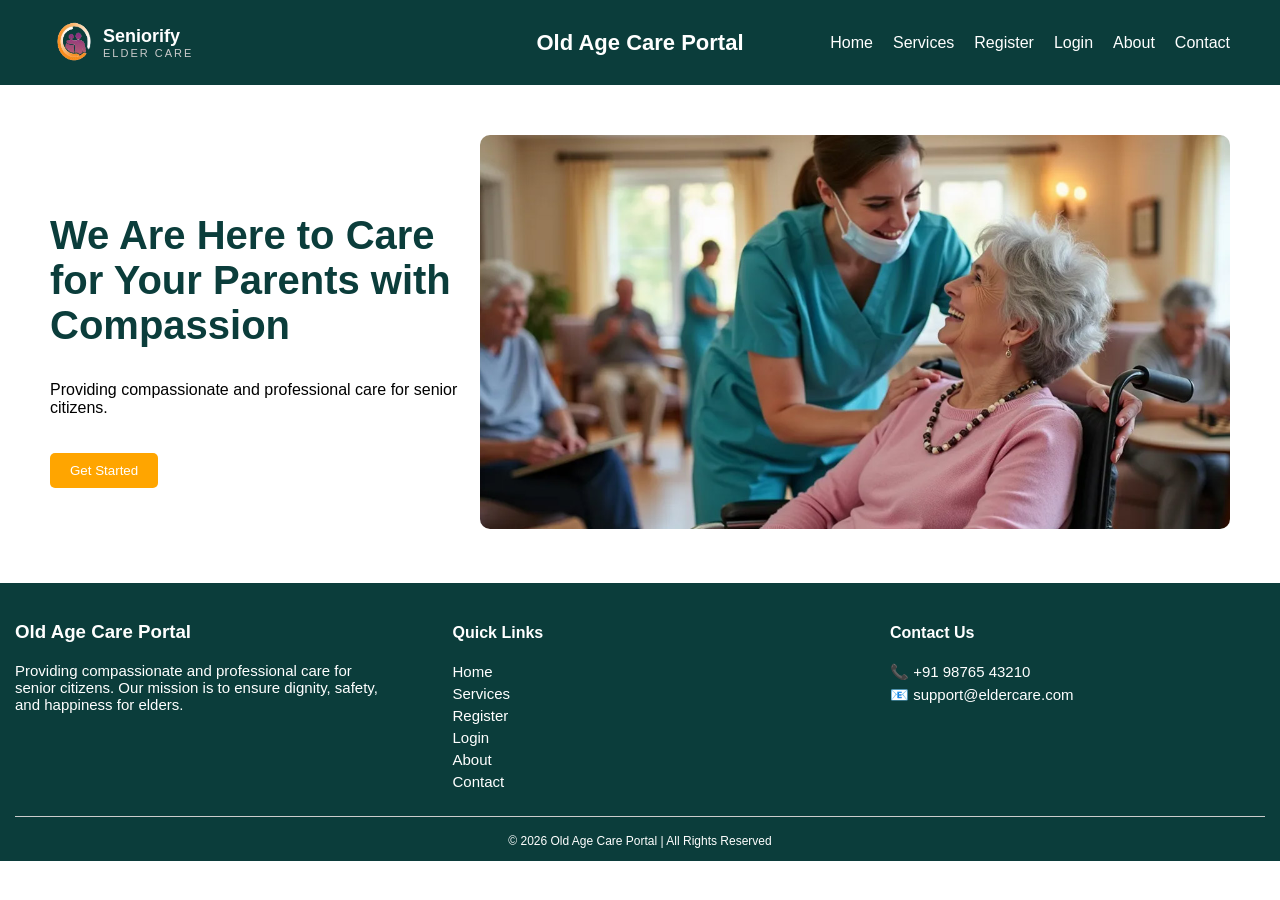
<file: index.html>
<!DOCTYPE html>
<html>
<head>
    <title>Home - Old Age Care Portal</title>
    <link rel="stylesheet" href="css/style.css">
</head>

<body>

<!-- Navbar -->
<header>
    <nav>
        <div class="nav-brand">

    <div class="brand-side">
        <img src="assets/images/g.png" alt="logo" class="nav-logo">

        <div class="nav-text">
            <h3>Seniorify</h3>
            <p>ELDER CARE</p>
        </div>
    </div>
</div>
 <h2 class="main-title">Old Age Care Portal</h2>
        <ul>
            <li><a href="index.html">Home</a></li>
            <li><a href="services.html">Services</a></li>
            <li><a href="register.html">Register</a></li>
            <li><a href="login.html">Login</a></li>
            <li><a href="about.html">About</a></li>
            <li><a href="contact.html">Contact</a></li>
        </ul>
    </nav>
   
</header>
<!-- Hero Section -->
<section class="hero">
    <div class="hero-text">
        <h1>We Are Here to Care for Your Parents with Compassion</h1>
        <p>Providing compassionate and professional care for senior citizens.</p>
        <button onclick="goToRegister()">Get Started</button>
    </div>

    <div class="hero-image">
        <img src= "assets/images/n.jpg" alt="elder care">
    </div>
</section>

<footer class="footer">

<div class="footer-container">

    <!-- LEFT -->
    <div class="footer-left">
        <h3>Old Age Care Portal</h3>
        <p>
            Providing compassionate and professional care for senior citizens.
            Our mission is to ensure dignity, safety, and happiness for elders.
        </p>
    </div>

    <!-- CENTER LINKS -->
    <div class="footer-links">
        <h4>Quick Links</h4>
        <ul>
            <li><a href="index.html">Home</a></li>
            <li><a href="services.html">Services</a></li>
            <li><a href="register.html">Register</a></li>
            <li><a href="login.html">Login</a></li>
            <li><a href="about.html">About</a></li>
            <li><a href="contact.html">Contact</a></li>
        </ul>
    </div>

    <!-- RIGHT -->
    <div class="footer-contact">
        <h4>Contact Us</h4>
        <p>📞 +91 98765 43210</p>
        <p>📧 support@eldercare.com</p>
    </div>

</div>

<!-- BOTTOM -->
<div class="footer-bottom">
    <p>© 2026 Old Age Care Portal | All Rights Reserved</p>
</div>

</footer>

<script src="js/script.js"></script>
</body>
</html>
</file>
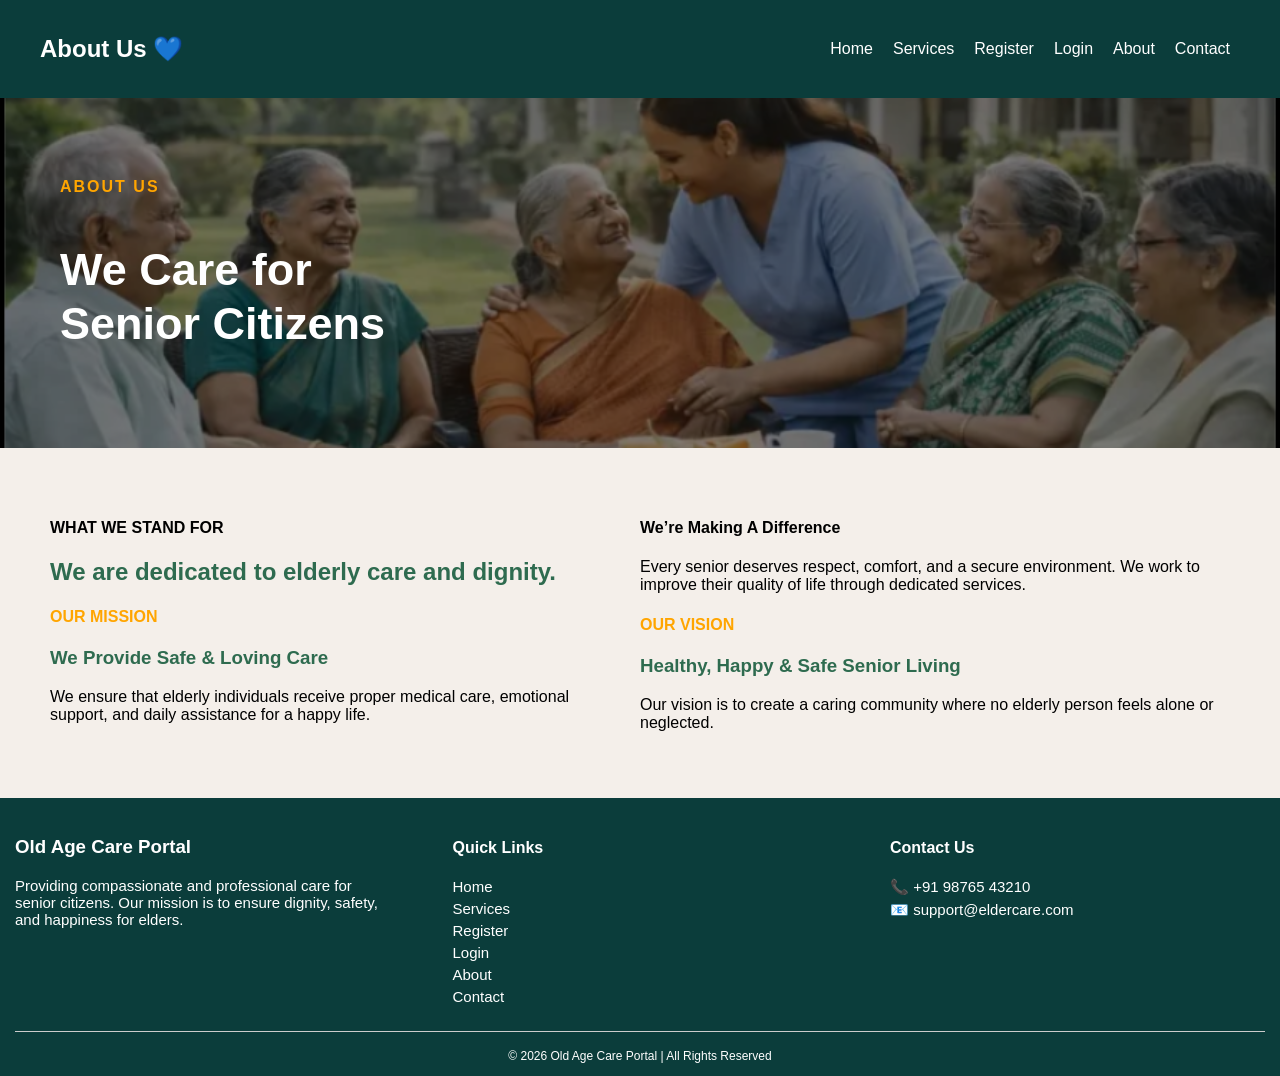
<file: about.html>
<!DOCTYPE html>
<html>
<head>
    <title>About - Old Age Care</title>
    <link rel="stylesheet" href="css/style.css">
</head>

<body>

<header>
    <nav>
        <h2 class="logo">About Us 💙</h2>
        <ul>
            <li><a href="index.html">Home</a></li>
            <li><a href="services.html">Services</a></li>
            <li><a href="register.html">Register</a></li>
            <li><a href="login.html">Login</a></li>
            <li><a href="about.html">About</a></li>
            <li><a href="contact.html">Contact</a></li>
        </ul>
    </nav>
</header>

<!-- HERO SECTION -->
<section class="about-hero">
    <div class="overlay">
        <h4>ABOUT US</h4>
        <h1>We Care for<br>Senior Citizens</h1>
    </div>
</section>

<!-- CONTENT SECTION -->
<section class="about-content">

    <div class="about-left">
        <h4>WHAT WE STAND FOR</h4>
        <h1>We are dedicated to elderly care and dignity.</h1>

        <div class="about-box">
            <h4>OUR MISSION</h4>
            <h3>We Provide Safe & Loving Care</h3>
            <p>
                We ensure that elderly individuals receive proper medical care,
                emotional support, and daily assistance for a happy life.
            </p>
        </div>
    </div>

    <div class="about-right">
        <h4>We’re Making A Difference</h4>
        <p>
            Every senior deserves respect, comfort, and a secure environment.
            We work to improve their quality of life through dedicated services.
        </p>

        <div class="about-box">
            <h4>OUR VISION</h4>
            <h3>Healthy, Happy & Safe Senior Living</h3>
            <p>
                Our vision is to create a caring community where no elderly
                person feels alone or neglected.
            </p>
        </div>
    </div>

</section>


<footer class="footer">

<div class="footer-container">

    <!-- LEFT -->
    <div class="footer-left">
        <h3>Old Age Care Portal</h3>
        <p>
            Providing compassionate and professional care for senior citizens.
            Our mission is to ensure dignity, safety, and happiness for elders.
        </p>
    </div>

    <!-- CENTER LINKS -->
    <div class="footer-links">
        <h4>Quick Links</h4>
        <ul>
            <li><a href="index.html">Home</a></li>
            <li><a href="services.html">Services</a></li>
            <li><a href="register.html">Register</a></li>
            <li><a href="login.html">Login</a></li>
            <li><a href="about.html">About</a></li>
            <li><a href="contact.html">Contact</a></li>
        </ul>
    </div>

    <!-- RIGHT -->
    <div class="footer-contact">
        <h4>Contact Us</h4>
        <p>📞 +91 98765 43210</p>
        <p>📧 support@eldercare.com</p>
    </div>

</div>

<!-- BOTTOM -->
<div class="footer-bottom">
    <p>© 2026 Old Age Care Portal | All Rights Reserved</p>
</div>

</footer>

<script src="js/script.js"></script>
</body>
</html>
</file>
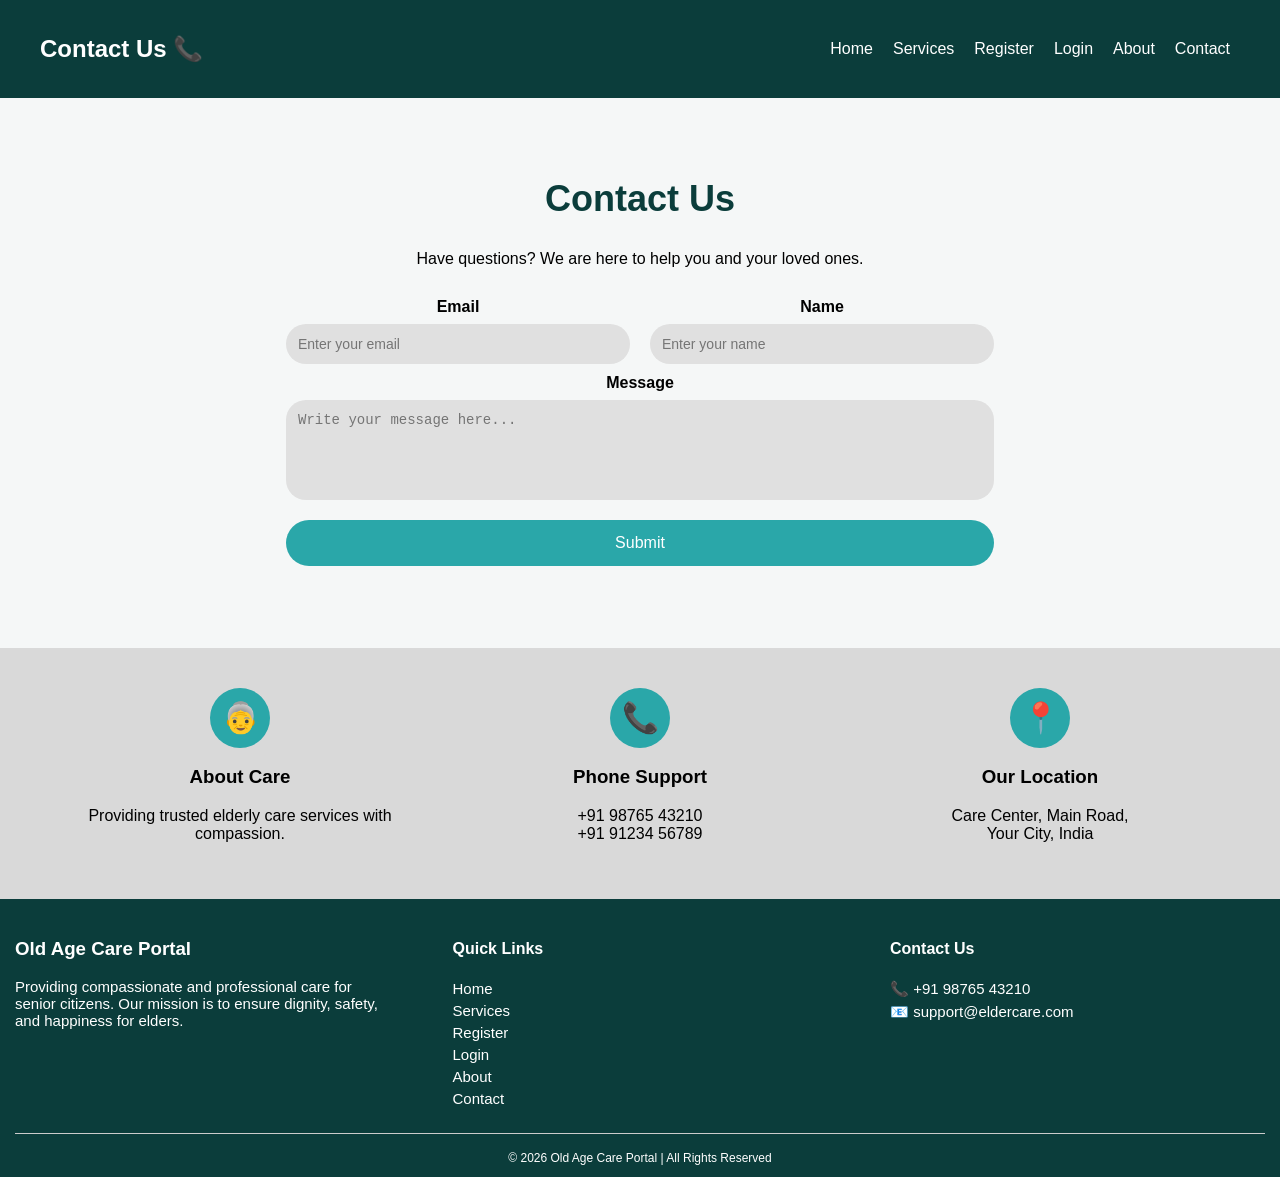
<file: contact.html>
<!DOCTYPE html>
<html>
<head>
    <title>Contact - Old Age Care</title>
    <link rel="stylesheet" href="css/style.css">
</head>

<body>

<header>
    <nav>
        <h2 class="logo">Contact Us 📞</h2>
        <ul>
            <li><a href="index.html">Home</a></li>
            <li><a href="services.html">Services</a></li>
            <li><a href="register.html">Register</a></li>
            <li><a href="login.html">Login</a></li>
            <li><a href="about.html">About</a></li>
            <li><a href="contact.html">Contact</a></li>
        </ul>
    </nav>
</header>

<section class="contact-section">

    <h1>Contact Us</h1>
    <p class="subtitle">Have questions? We are here to help you and your loved ones.</p>

    <!-- FORM -->
<form class="contact-form" onsubmit="showContactSuccess(); return false;">
        <div class="row">
            <div>
                <label>Email</label>
                <input type="email" placeholder="Enter your email">
            </div>

            <div>
                <label>Name</label>
                <input type="text" placeholder="Enter your name">
            </div>
        </div>

        <label>Message</label>
        <textarea placeholder="Write your message here..."></textarea>

        <button type="submit">Submit</button>
        <p id="contactMsg" style="color: green; font-weight: bold;"></p>

    </form>

</section>

<!-- INFO SECTION -->
<section class="contact-info">

    <div class="info-box">
        <div class="icon">👵</div>
        <h3>About Care</h3>
        <p>Providing trusted elderly care services with compassion.</p>
    </div>

    <div class="info-box">
        <div class="icon">📞</div>
        <h3>Phone Support</h3>
        <p>+91 98765 43210<br>+91 91234 56789</p>
    </div>

    <div class="info-box">
        <div class="icon">📍</div>
        <h3>Our Location</h3>
        <p>Care Center, Main Road,<br>Your City, India</p>
    </div>

</section>

<footer class="footer">

<div class="footer-container">

    <!-- LEFT -->
    <div class="footer-left">
        <h3>Old Age Care Portal</h3>
        <p>
            Providing compassionate and professional care for senior citizens.
            Our mission is to ensure dignity, safety, and happiness for elders.
        </p>
    </div>

    <!-- CENTER LINKS -->
    <div class="footer-links">
        <h4>Quick Links</h4>
        <ul>
            <li><a href="index.html">Home</a></li>
            <li><a href="services.html">Services</a></li>
            <li><a href="register.html">Register</a></li>
            <li><a href="login.html">Login</a></li>
            <li><a href="about.html">About</a></li>
            <li><a href="contact.html">Contact</a></li>
        </ul>
    </div>

    <!-- RIGHT -->
    <div class="footer-contact">
        <h4>Contact Us</h4>
        <p>📞 +91 98765 43210</p>
        <p>📧 support@eldercare.com</p>
    </div>

</div>

<!-- BOTTOM -->
<div class="footer-bottom">
    <p>© 2026 Old Age Care Portal | All Rights Reserved</p>
</div>

</footer>

<script src="js/script.js"></script>
</body>
</html>
</file>
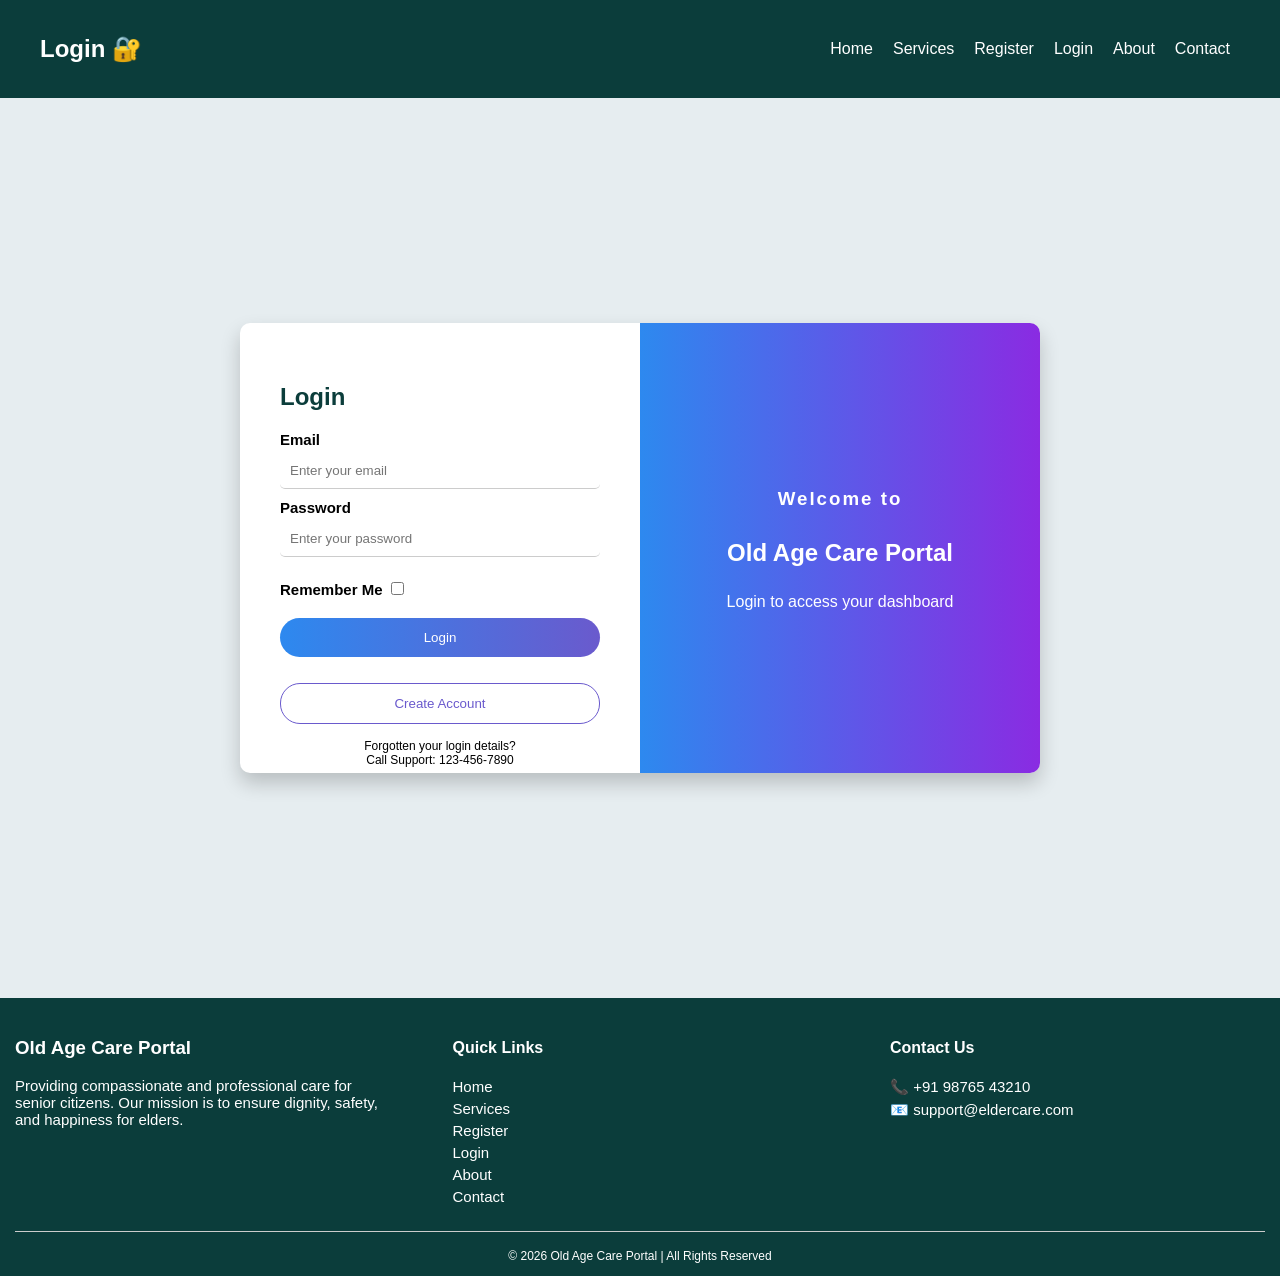
<file: login.html>
<!DOCTYPE html>
<html>
<head>
    <title>Login - Login Page</title>
    <link rel="stylesheet" href="css/style.css">
</head>

<body>

<header>
    <nav>
        <h2 class="logo">Login 🔐</h2>
        <ul>
            <li><a href="index.html">Home</a></li>
            <li><a href="services.html">Services</a></li>
            <li><a href="register.html">Register</a></li>
            <li><a href="login.html">Login</a></li>
            <li><a href="about.html">About</a></li>
            <li><a href="contact.html">Contact</a></li>
        </ul>
    </nav>
</header>

<section class="login-page">

<div class="login-box">

    <!-- LEFT SIDE -->
    <div class="login-left">

        <h2>Login</h2>

        <label>Email</label>
        <input type="email" placeholder="Enter your email">

        <label>Password</label>
        <input type="password" placeholder="Enter your password">

        <div class="remember">
            <label class="remember">
                 Remember Me
            <input type="checkbox">
         </label>
        </div>

        <button class="login-btn" onclick="loginUser()">Login</button>
          <p id="loginMsg" style="color: green; font-weight: bold;"></p>
         <button class="create-btn" onclick="goToRegister()">Create Account</button>
        <p class="help-text">
            Forgotten your login details?<br>
            Call Support: 123-456-7890
        </p>

    </div>

    <!-- RIGHT SIDE -->
    <div class="login-right">
        <h3>Welcome to</h3>
        <h1>Old Age Care Portal</h1>
        <p>Login to access your dashboard</p>
    </div>

</div>

</section>

<footer class="footer">

<div class="footer-container">

    <!-- LEFT -->
    <div class="footer-left">
        <h3>Old Age Care Portal</h3>
        <p>
            Providing compassionate and professional care for senior citizens.
            Our mission is to ensure dignity, safety, and happiness for elders.
        </p>
    </div>

    <!-- CENTER LINKS -->
    <div class="footer-links">
        <h4>Quick Links</h4>
        <ul>
            <li><a href="index.html">Home</a></li>
            <li><a href="services.html">Services</a></li>
            <li><a href="register.html">Register</a></li>
            <li><a href="login.html">Login</a></li>
            <li><a href="about.html">About</a></li>
            <li><a href="contact.html">Contact</a></li>
        </ul>
    </div>

    <!-- RIGHT -->
    <div class="footer-contact">
        <h4>Contact Us</h4>
        <p>📞 +91 98765 43210</p>
        <p>📧 support@eldercare.com</p>
    </div>

</div>

<!-- BOTTOM -->
<div class="footer-bottom">
    <p>© 2026 Old Age Care Portal | All Rights Reserved</p>
</div>

</footer>

<script src="js/script.js"></script>
</body>
</html>
</file>
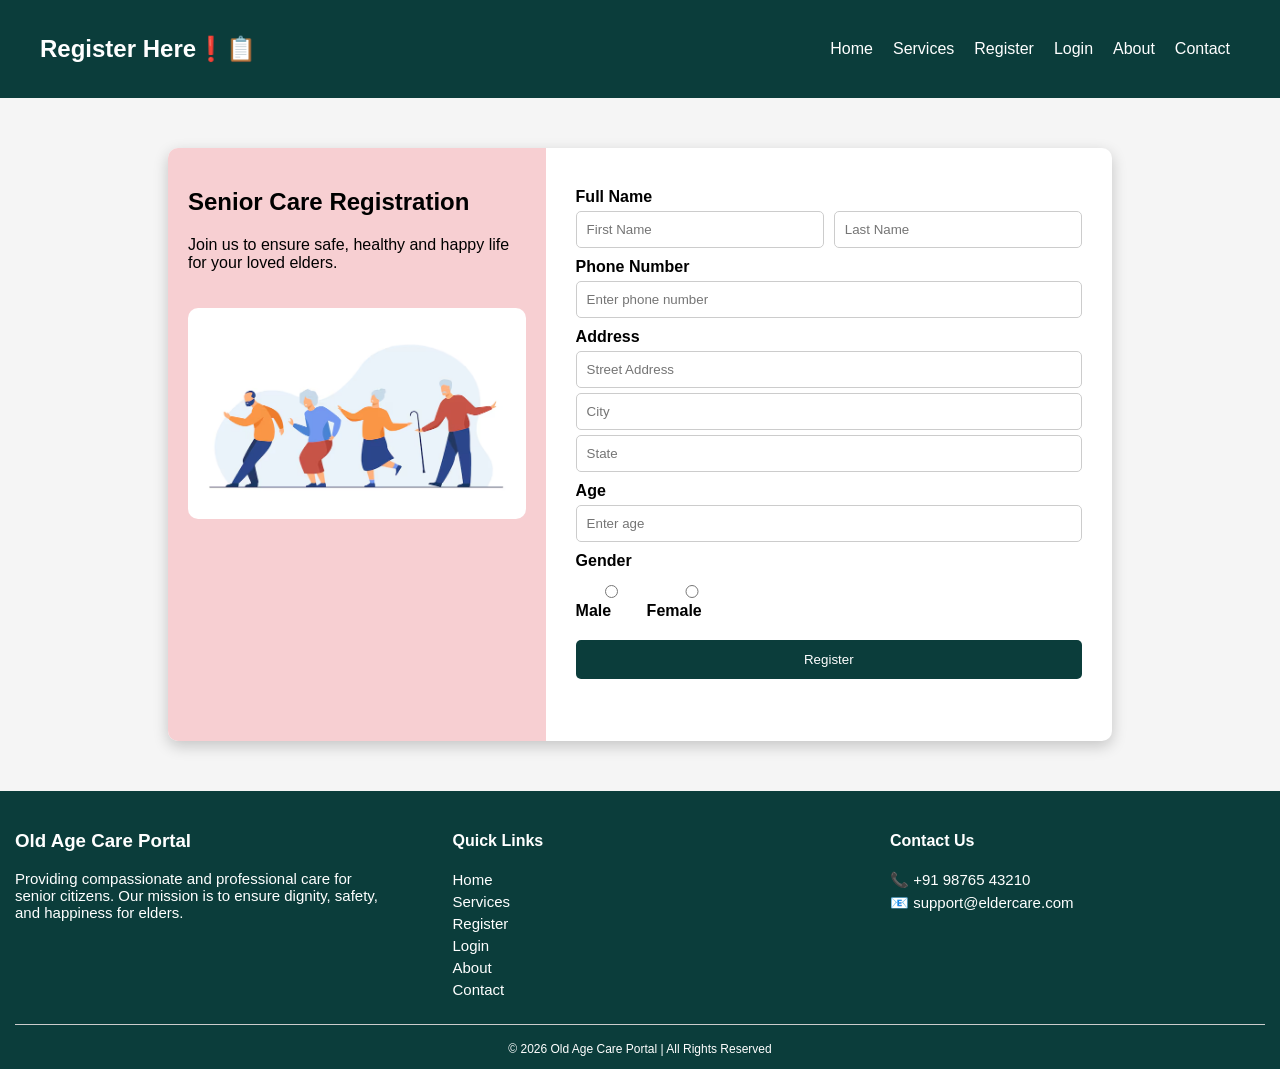
<file: register.html>
<!DOCTYPE html>
<html>
<head>
    <title>Register - Old Age Care</title>
    <link rel="stylesheet" href="css/style.css">
</head>

<body>

<header>
    <nav>
        <h2 class="logo">Register Here❗📋</h2>
        <ul>
            <li><a href="index.html">Home</a></li>
            <li><a href="services.html">Services</a></li>
            <li><a href="register.html">Register</a></li>
            <li><a href="login.html">Login</a></li>
            <li><a href="about.html">About</a></li>
            <li><a href="contact.html">Contact</a></li>
        </ul>
    </nav>
</header>

<section class="register-section">

<div class="register-container">

    <!-- Left Side -->
    <div class="register-left">
        <h1>Senior Care Registration</h1>
        <p>Join us to ensure safe, healthy and happy life for your loved elders.</p>

        <img src="assets/images/i.avif" alt="elder care">
    </div>

    <!-- Right Side Form -->
    <div class="register-right">

        <form onsubmit="showRegisterSuccess(); return false;">

            <label>Full Name</label>
            <div class="row">
                <input type="text" placeholder="First Name">
                <input type="text" placeholder="Last Name">
            </div>

            <label>Phone Number</label>
            <input type="text" placeholder="Enter phone number">

            <label>Address</label>
            <input type="text" placeholder="Street Address">
            <input type="text" placeholder="City">
            <input type="text" placeholder="State">

            <label>Age</label>
            <input type="number" placeholder="Enter age">

            <label>Gender</label>
            <div class="row">
                <label><input type="radio" name="gender"> Male</label>
                <label><input type="radio" name="gender"> Female</label>
            </div>

            <button type="submit">Register</button>
          <p id="registerMsg" style="color: green; font-weight: bold;"></p>
        </form>

    </div>

</div>

</section>

<footer class="footer">

<div class="footer-container">

    <!-- LEFT -->
    <div class="footer-left">
        <h3>Old Age Care Portal</h3>
        <p>
            Providing compassionate and professional care for senior citizens.
            Our mission is to ensure dignity, safety, and happiness for elders.
        </p>
    </div>

    <!-- CENTER LINKS -->
    <div class="footer-links">
        <h4>Quick Links</h4>
        <ul>
            <li><a href="index.html">Home</a></li>
            <li><a href="services.html">Services</a></li>
            <li><a href="register.html">Register</a></li>
            <li><a href="login.html">Login</a></li>
            <li><a href="about.html">About</a></li>
            <li><a href="contact.html">Contact</a></li>
        </ul>
    </div>

    <!-- RIGHT -->
    <div class="footer-contact">
        <h4>Contact Us</h4>
        <p>📞 +91 98765 43210</p>
        <p>📧 support@eldercare.com</p>
    </div>

</div>

<!-- BOTTOM -->
<div class="footer-bottom">
    <p>© 2026 Old Age Care Portal | All Rights Reserved</p>
</div>

</footer>
<script src="js/script.js"></script>

</body>
</html>
</file>
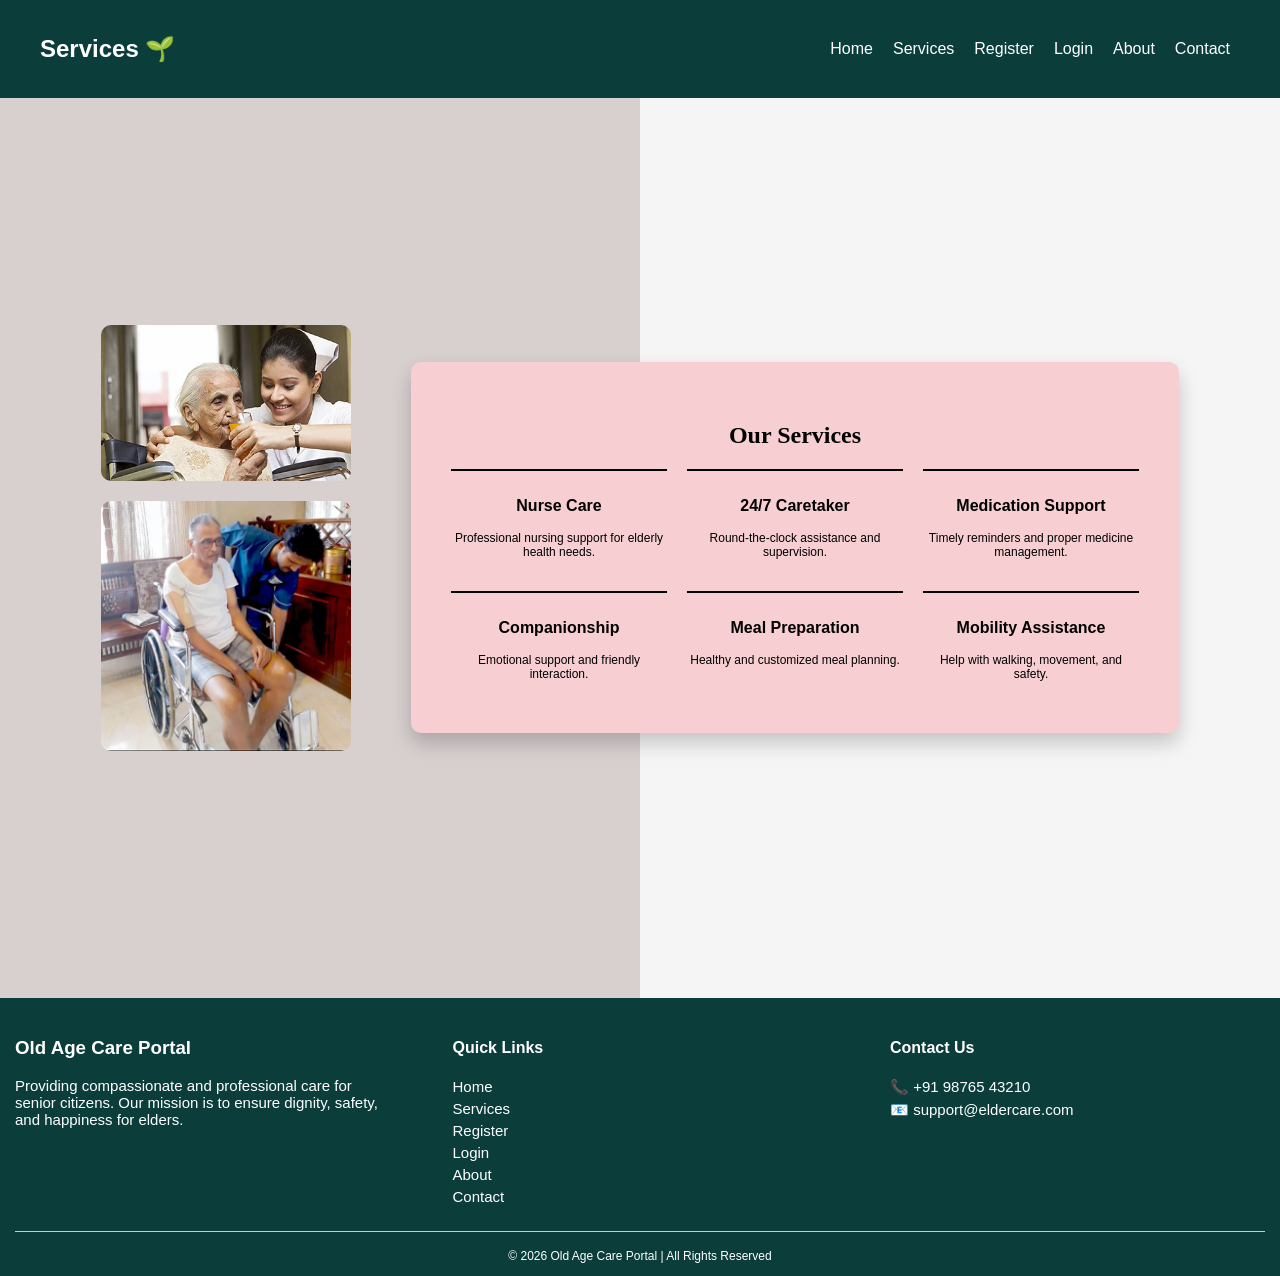
<file: services.html>
<!DOCTYPE html>
<html>
<head>
    <title>Services - Old Age Care</title>
    <link rel="stylesheet" href="css/style.css">
</head>

<body>

<header>
    <nav>
        <h2 class="logo">Services 🌱</h2>
        <ul>
            <li><a href="index.html">Home</a></li>
            <li><a href="services.html">Services</a></li>
            <li><a href="register.html">Register</a></li>
            <li><a href="login.html">Login</a></li>
            <li><a href="about.html">About</a></li>
            <li><a href="contact.html">Contact</a></li>
        </ul>
    </nav>
</header>

<section class="services-section">

<div class="image-box">
    <img src="assets/images/k.webp" class="img1">
    <img src="assets/images/m.jpg" class="img2">
</div>

<div class="services-box">
<h1>Our Services</h1>

<div class="services-grid">

<div class="service" onclick="showService('nurse')">
    <h3>Nurse Care</h3>
    <p>Professional nursing support for elderly health needs.</p>
</div>

<div class="service" onclick="showService('caretaker')">
    <h3>24/7 Caretaker</h3>
    <p>Round-the-clock assistance and supervision.</p>
</div>

<div class="service" onclick="showService('medicine')">
    <h3>Medication Support</h3>
    <p>Timely reminders and proper medicine management.</p>
</div>

<div class="service" onclick="showService('companion')">
    <h3>Companionship</h3>
    <p>Emotional support and friendly interaction.</p>
</div>

<div class="service" onclick="showService('meal')">
    <h3>Meal Preparation</h3>
    <p>Healthy and customized meal planning.</p>
</div>

<div class="service" onclick="showService('mobility')">
    <h3>Mobility Assistance</h3>
    <p>Help with walking, movement, and safety.</p>
</div>
</div>
</div>

</section>

<footer class="footer">

<div class="footer-container">

    <!-- LEFT -->
    <div class="footer-left">
        <h3>Old Age Care Portal</h3>
        <p>
            Providing compassionate and professional care for senior citizens.
            Our mission is to ensure dignity, safety, and happiness for elders.
        </p>
    </div>

    <!-- CENTER LINKS -->
    <div class="footer-links">
        <h4>Quick Links</h4>
        <ul>
            <li><a href="index.html">Home</a></li>
            <li><a href="services.html">Services</a></li>
            <li><a href="register.html">Register</a></li>
            <li><a href="login.html">Login</a></li>
            <li><a href="about.html">About</a></li>
            <li><a href="contact.html">Contact</a></li>
        </ul>
    </div>

    <!-- RIGHT -->
    <div class="footer-contact">
        <h4>Contact Us</h4>
        <p>📞 +91 98765 43210</p>
        <p>📧 support@eldercare.com</p>
    </div>

</div>

<!-- BOTTOM -->
<div class="footer-bottom">
    <p>© 2026 Old Age Care Portal | All Rights Reserved</p>
</div>

</footer>





<script src="js/script.js"></script>
</div>
</body>
</html>
</file>
<file: css/style.css>
body {
    margin: 0;
    font-family: Arial;
}

/* Navbar */
nav {
    display: flex;
    align-items: center;
    justify-content: space-between; /* ✅ pushes left + right */
    background: #0b3d3b;
    padding: 15px 40px; /* also reduce height */
    color: white;
    position: relative;
}

nav ul {
    display: flex;
    list-style: none;
    margin-left: auto; /* pushes menu to right properly */
}
nav ul li {
    margin: 0 10px;
}

nav ul li a {
    text-decoration: none;
    color: white;
}

/* Hero Section */
.hero {
    display: flex;
    align-items: center;
    padding: 50px;
}

.hero-text {
    width: 50%;
}

.hero-text h1 {
    font-size: 40px;
    color: #0b3d3b;
}

.hero-text button {
    padding: 10px 20px;
    background: orange;
    border: none;
    cursor: pointer;
}

.hero-image img {
    width: 750px;
    border-radius: 10px;
}

.main-title {
    position: absolute;
    left: 50%;
    transform: translateX(-50%);
    font-size: 22px;
    color: white;
}





























/* Services Section Background */
.services-section {
    height: 100vh;
    display: flex;
    justify-content: center;
    align-items: center;
    background: linear-gradient(to right, #d8cfcf 50%, #f5f5f5 50%);
}

/* Pink Box */
.services-box {
    background: #f7cfd2;
    padding: 40px;
    width: 60%;
    border-radius: 10px;
    box-shadow: 0 10px 20px rgba(0,0,0,0.2);
    text-align: center;
    gap: 30px; 
}

/* Title */
.services-box h1 {
    font-family: cursive;
    margin-bottom: 20px;
}

/* Grid */
.services-grid {
    display: grid;
    grid-template-columns: repeat(3, 1fr);
    gap: 20px;
}

/* Each service */
.service {
    border-top: 2px solid black;
    padding-top: 10px;
}

.service h3 {
    font-size: 16px;
}

.service p {
    font-size: 12px;
}
.service:hover {
    transform: scale(1.05);
    transition: 0.3s;
}

.image-box {
    display: flex;
    flex-direction: column;  /* makes them one below another */
    align-items: left;     /* center horizontally */
    margin-right: 60px;
}

.image-box img {
    width: 250px;
    margin-bottom: 20px;
    border-radius: 10px;
}





















/* Register Section */
.register-section {
    display: flex;
    justify-content: center;
    align-items: center;
    padding: 50px;
    background: #f5f5f5;
}

/* Container */
.register-container {
    display: flex;
    width: 80%;
    background: white;
    border-radius: 10px;
    overflow: hidden;
    box-shadow: 0 5px 15px rgba(0,0,0,0.2);
}

/* Left Side */
.register-left {
    width: 40%;
    background: #f7cfd2;
    padding: 20px;
}

.register-left img {
    width: 100%;
    margin-top: 20px;
    border-radius: 10px;
}

/* Right Side */
.register-right {
    width: 60%;
    padding: 30px;
}

/* Form */
form {
    display: flex;
    flex-direction: column;
}

label {
    margin-top: 10px;
    font-weight: bold;
}

input {
    padding: 10px;
    margin-top: 5px;
    border: 1px solid #ccc;
    border-radius: 5px;
}

/* Row (for side inputs) */
.row {
    display: flex;
    gap: 10px;
}

.row input {
    width: 100%;
}

/* Button */
button {
    margin-top: 20px;
    padding: 12px;
    background: #0b3d3b;
    color: white;
    border: none;
    cursor: pointer;
    border-radius: 5px;
}

button:hover {
    background: #145c59;
}















/* Login Page Layout */
.login-page {
    height: 100vh;
    display: flex;
    justify-content: center;
    align-items: center;
    background-color: #e6edf0;
}

/* Main Box */
.login-box {
    display: flex;
    width: 800px;
    height: 450px;
    background: white;
    border-radius: 10px;
    overflow: hidden;
    box-shadow: 0 10px 20px rgba(0,0,0,0.2);
}

/* LEFT SIDE */
.login-left {
    width: 50%;
    padding: 40px;
}

.login-left h2 {
    margin-bottom: 20px;
    color: #0b3d3b;
}

.login-left label {
    display: block;
    margin-top: 10px;
    font-size: 15px;
}

.login-left input {
    width: 100%;
    padding: 10px;
    margin-top: 5px;
    border: none;
    border-bottom: 1px solid #ccc;
}

/* Buttons */
.login-btn {
    width: 100%;
    margin-top: 20px;
    padding: 12px;
    background: linear-gradient(to right, #2d89ef, #6a5acd);
    border: none;
    color: white;
    border-radius: 20px;
    cursor: pointer;
}

.create-btn {
    width: 100%;
    margin-top: 10px;
    padding: 12px;
    background: white;
    border: 1px solid #6a5acd;
    color: #6a5acd;
    border-radius: 20px;
    cursor: pointer;
}

/* RIGHT SIDE (GRADIENT LIKE SS) */
.login-right {
    width: 50%;
    color: white;
    display: flex;
    flex-direction: column;
    justify-content: center;
    align-items: center;

    background: linear-gradient(to right, #2d89ef, #8a2be2);
    text-align: center;
}

.login-right h3 {
    letter-spacing: 2px;
}

.login-right h1 {
    margin: 10px 0;
}


.remember input {
    width: auto;
}

/* Extra */
.remember {
    display: flex;
    align-items: center;
    gap: 8px;
    margin-top: 10px;
}

.help-text {
    margin-top: 15px;
    font-size: 12px;
    text-align: center;
}




















/* ABOUT HERO */
.about-hero {
    height: 350px;

    background-image: url('/assets/images/t.png');
    background-size: cover;      /* makes it fill */
    background-position: center; /* keeps it centered */
    background-repeat: no-repeat;

    position: relative;
}

.overlay {
    position: absolute;
    top: 0;
    left: 0;
    width: 100%;
    height: 100%;

    background: rgba(0, 0, 0, 0.5); /* dark effect */

    display: flex;
    flex-direction: column;
    justify-content: center;
    padding-left: 60px;
}

.overlay h4 {
    color: orange;
    letter-spacing: 2px;
    margin-bottom: 10px;
}

.overlay h1 {
    font-size: 45px;
    color: white;
    line-height: 1.2;
}


/* ABOUT CONTENT */
.about-content {
    display: flex;
    padding: 50px;
    background: #f4efea;
}

/* LEFT */
.about-left {
    width: 50%;
    padding-right: 30px;
}

.about-left h1 {
    color: #2e6b4f;
}

/* RIGHT */
.about-right {
    width: 50%;
}

/* BOXES */
.about-box {
    margin-top: 20px;
}

.about-box h4 {
    color: orange;
}
.about-box h3 {
    color: #2e6b4f;
}















/* CONTACT SECTION */
.contact-section {
    text-align: center;
    padding: 50px;
    background: #f5f7f7;
}

.contact-section h1 {
    font-size: 36px;
    color: #0b3d3b;
}

.subtitle {
    margin-bottom: 30px;
    font-size: 16px;
}

/* FORM */
.contact-form {
    width: 60%;
    margin: auto;
}

.contact-form .row {
    display: flex;
    gap: 20px;
}

.contact-form input,
.contact-form textarea {
    width: 100%;
    padding: 12px;
    margin-top: 8px;
    border-radius: 20px;
    border: none;
    background: #e0e0e0;
    font-size: 14px;
}

.contact-form textarea {
    height: 100px;
    resize: none;
}

.contact-form button {
    margin-top: 20px;
    width: 100%;
    padding: 14px;
    border: none;
    border-radius: 25px;
    background: #2aa7a9;
    color: white;
    font-size: 16px;
    cursor: pointer;
}

.contact-form button:hover {
    background: #1e7f81;
}

/* INFO SECTION */
.contact-info {
    display: flex;
    justify-content: space-around;
    padding: 40px;
    background: #d9d9d9;
}

.info-box {
    text-align: center;
    width: 30%;
}

.icon {
    font-size: 30px;
    background: #2aa7a9;
    color: white;
    width: 60px;
    height: 60px;
    line-height: 60px;
    border-radius: 50%;
    margin: auto;
    margin-bottom: 10px;
}
.contact-form .row div {
    width: 100%;
}
* {
    box-sizing: border-box;
}










/* FOOTER (COMPACT VERSION) */
.footer {
    background: #0b3d3b;
    color: white;
    padding: 20px 15px 0.5px; /* reduced padding */
}

/* Container */
.footer-container {
    display: flex;
    justify-content: space-between;
    align-items: flex-start;
}

/* Sections */
.footer-left,
.footer-links,
.footer-contact {
    width: 30%;
}

/* Text */
.footer-left p,
.footer-contact p,
.footer-links ul li {
    font-size: 15px;
    margin: 5px 0; /* reduced spacing */
}

/* Links */
.footer-links ul {
    list-style: none;
    padding: 0;
}

.footer-links ul li a {
    text-decoration: none;
    color: white;
}

/* Bottom */
.footer-bottom {
    text-align: center;
    margin-top: 10px;
    padding-top: 5px;
    font-size: 12px;
    border-top: 1px solid #ccc;
}












/* NAV BRAND FULL */
.nav-brand {
    display: flex;
    align-items: center;
    gap: 30px; /* space between title and logo */
}

/* Main title */
.main-title {
    color: white;
    font-size: 22px;
}

/* Right side logo + text */
.brand-side {
    display: flex;
    align-items: center;
}

/* Logo */
.nav-logo {
    width: 55px;
    height: 55px;
    margin-right: 8px;
}

/* Text */
.nav-text h3 {
    margin: 0;
    font-size: 18px;
    color: white;
}

.nav-text p {
    margin: 0;
    font-size: 11px;
    color: #ccc;
    letter-spacing: 2px;
}


nav ul li a:hover {
    color: orange;
}
.footer-links ul li a:hover {
    color: orange;
}
</file>
